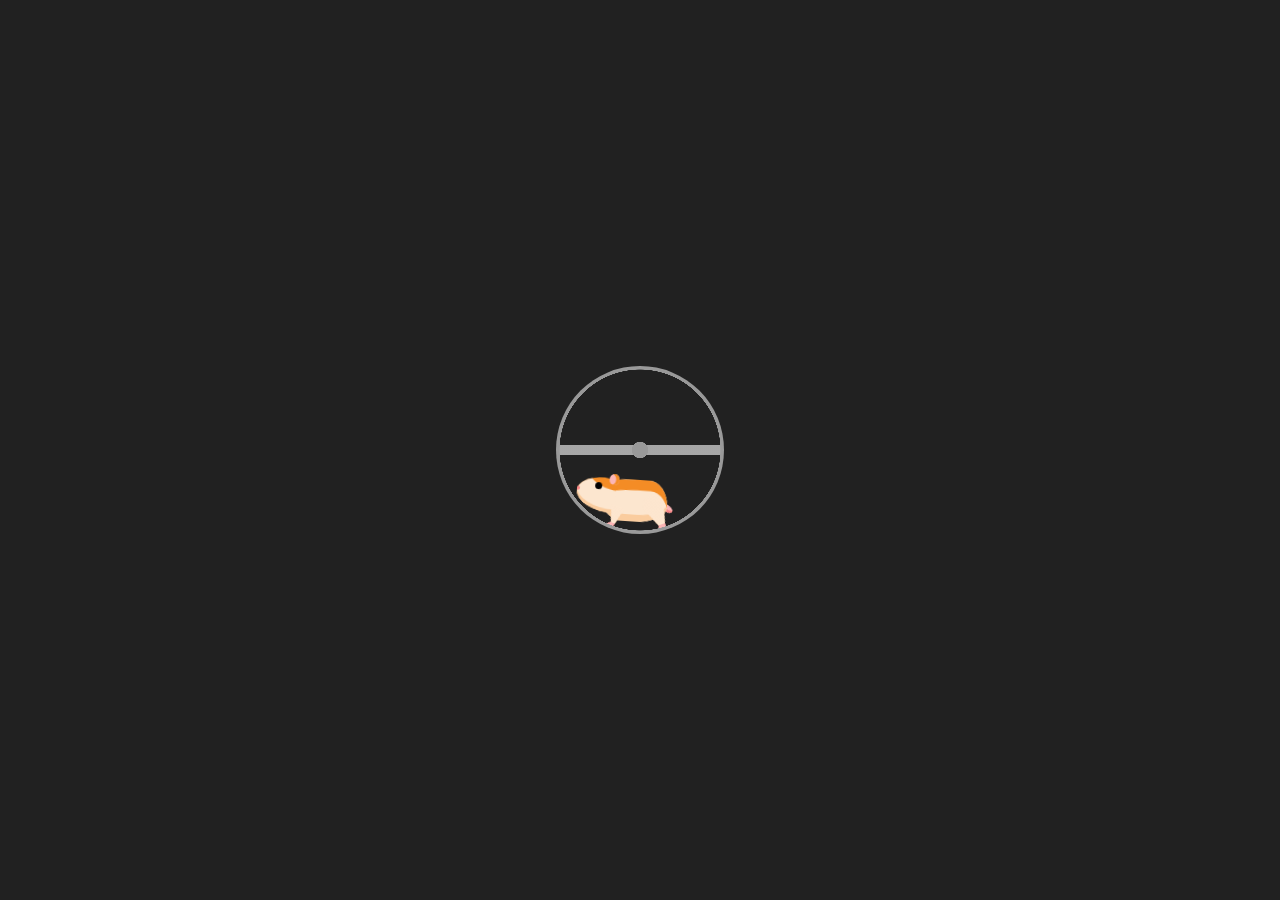
<file: index.html>
<!DOCTYPE html>
<html lang="en">
<head>
    <meta charset="UTF-8">
    <meta name="viewport" content="width=device-width, initial-scale=1.0">
    <link rel="stylesheet" href="./style/load.css">
	<link rel="shortcut icon" href="assets/task_fav.png" type="image/x-icon">
    <title>Load</title>
</head>
<body>
    <div aria-label="Orange and tan hamster running in a metal wheel" role="img" class="wheel-and-hamster">
	    <div class="wheel"></div>
	    <div class="hamster">
	    	<div class="hamster__body">
	    		<div class="hamster__head">
	    			<div class="hamster__ear"></div>
	    			<div class="hamster__eye"></div>
	    			<div class="hamster__nose"></div>
	    		</div>
	    		<div class="hamster__limb hamster__limb--fr"></div>
	    		<div class="hamster__limb hamster__limb--fl"></div>
	    		<div class="hamster__limb hamster__limb--br"></div>
	    		<div class="hamster__limb hamster__limb--bl"></div>
	    		<div class="hamster__tail"></div>
	    	</div>
	    </div>
	    <div class="spoke"></div>
    </div>
    <script>
        setTimeout(() => {
            window.location.href = "inicio.html";
        }, 5000);
    </script>
</body>
</html>
</file>
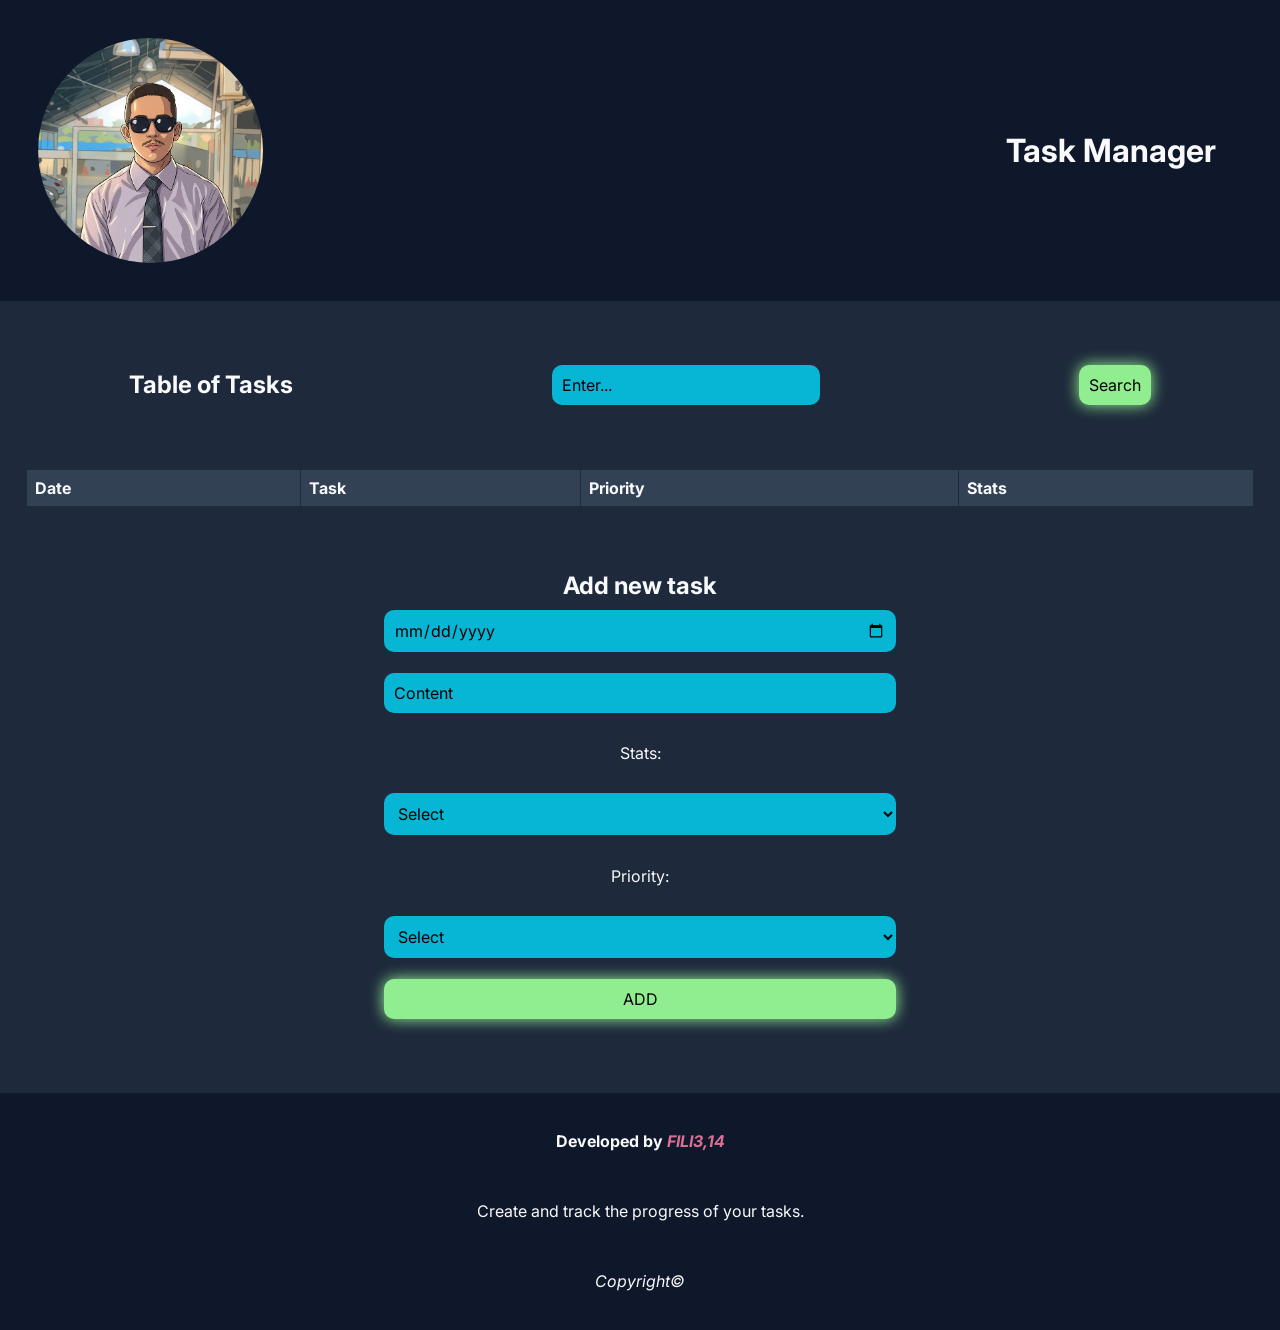
<file: inicio.html>
<!DOCTYPE html>
<html lang="pt-BR">
<head>
    <meta charset="UTF-8">
    <meta name="viewport" content="width=device-width, initial-scale=1.0">
    <script src="./script/script.js" defer></script>
    <link rel="shortcut icon" href="assets/task_fav.png" type="image/x-icon">
    <link rel="stylesheet" href="./style/style.css">
    <link rel="preconnect" href="https://fonts.googleapis.com">
    <link rel="preconnect" href="https://fonts.gstatic.com" crossorigin>
    <link href="https://fonts.googleapis.com/css2?family=Inter:wght@300;400;500;600;700&display=swap" rel="stylesheet">
</head>
<body>
    <header>
        <img src="./assets/eu.png" alt="eu">
        <h1>Task Manager</h1>
    </header>
    <main>
        <section>
            <div id="inicio">
                <h2>Table of Tasks</h2>
                <input id="content_search" type="search" placeholder="Enter...">
                <button id="search">Search</button>
            </div>
            <table id="view-list">
                <thead>
                    <tr>
                        <th>Date</th>
                        <th>Task</th>
                        <th>Priority</th>
                        <th>Stats</th>
                    </tr>
                </thead>
                <tbody id="task-list">
                    <!-- As tarefas serão adicionadas aqui dinamicamente -->
                </tbody>
            </table>
        </section>
        <section id="add">
            <h2>Add new task</h2>
            <input type="date" id="date">
            <input type="text" id="content" placeholder="Content">
            <label for="stats">Stats:</label>
            <select id="stats">
                <option value="" disabled selected>Select</option>
                <option value="Pending">Pending</option>
                <option value="In progress">In progress</option>
                <option value="Completed">Completed</option>
            </select>
            <label for="priority">Priority:</label>
            <select id="priority">
                <option value="" disabled selected>Select</option>
                <option value="Baixa">Low</option>
                <option value="Média">Medium</option>
                <option value="Alta">High</option>
            </select>
            <button id="btnAdd">ADD</button>
        </section>
    </main>
    <footer>
        <h4>Developed by <a style="font-style: italic; color: palevioletred;" href="https://www.instagram.com/luiz_fili3.14/" target="_blank">FILI3,14</a></h4>
        <p>Create and track the progress of your tasks.</p>
        <p><i>Copyright©</i></p>
    </footer>
</body>
</html>
</file>
<file: style/load.css>
* {
    padding: 0;
    margin: 0;
    box-sizing: border-box;
}

body {
    width: 100%;
    height: 100vh;
    align-items: center;
    display: flex;
    justify-content: center;
    background-color: #212121;
}

.wheel-and-hamster {
  --dur: 1s;
  position: relative;
  width: 12em;
  height: 12em;
  font-size: 14px;
}

.wheel,
.hamster,
.hamster div,
.spoke {
  position: absolute;
}

.wheel,
.spoke {
  border-radius: 50%;
  top: 0;
  left: 0;
  width: 100%;
  height: 100%;
}

.wheel {
  background: radial-gradient(100% 100% at center,hsla(0,0%,60%,0) 47.8%,hsl(0,0%,60%) 48%);
  z-index: 2;
}

.hamster {
  animation: hamster var(--dur) ease-in-out infinite;
  top: 50%;
  left: calc(50% - 3.5em);
  width: 7em;
  height: 3.75em;
  transform: rotate(4deg) translate(-0.8em,1.85em);
  transform-origin: 50% 0;
  z-index: 1;
}

.hamster__head {
  animation: hamsterHead var(--dur) ease-in-out infinite;
  background: hsl(30,90%,55%);
  border-radius: 70% 30% 0 100% / 40% 25% 25% 60%;
  box-shadow: 0 -0.25em 0 hsl(30,90%,80%) inset,
		0.75em -1.55em 0 hsl(30,90%,90%) inset;
  top: 0;
  left: -2em;
  width: 2.75em;
  height: 2.5em;
  transform-origin: 100% 50%;
}

.hamster__ear {
  animation: hamsterEar var(--dur) ease-in-out infinite;
  background: hsl(0,90%,85%);
  border-radius: 50%;
  box-shadow: -0.25em 0 hsl(30,90%,55%) inset;
  top: -0.25em;
  right: -0.25em;
  width: 0.75em;
  height: 0.75em;
  transform-origin: 50% 75%;
}

.hamster__eye {
  animation: hamsterEye var(--dur) linear infinite;
  background-color: hsl(0,0%,0%);
  border-radius: 50%;
  top: 0.375em;
  left: 1.25em;
  width: 0.5em;
  height: 0.5em;
}

.hamster__nose {
  background: hsl(0,90%,75%);
  border-radius: 35% 65% 85% 15% / 70% 50% 50% 30%;
  top: 0.75em;
  left: 0;
  width: 0.2em;
  height: 0.25em;
}

.hamster__body {
  animation: hamsterBody var(--dur) ease-in-out infinite;
  background: hsl(30,90%,90%);
  border-radius: 50% 30% 50% 30% / 15% 60% 40% 40%;
  box-shadow: 0.1em 0.75em 0 hsl(30,90%,55%) inset,
		0.15em -0.5em 0 hsl(30,90%,80%) inset;
  top: 0.25em;
  left: 2em;
  width: 4.5em;
  height: 3em;
  transform-origin: 17% 50%;
  transform-style: preserve-3d;
}

.hamster__limb--fr,
.hamster__limb--fl {
  clip-path: polygon(0 0,100% 0,70% 80%,60% 100%,0% 100%,40% 80%);
  top: 2em;
  left: 0.5em;
  width: 1em;
  height: 1.5em;
  transform-origin: 50% 0;
}

.hamster__limb--fr {
  animation: hamsterFRLimb var(--dur) linear infinite;
  background: linear-gradient(hsl(30,90%,80%) 80%,hsl(0,90%,75%) 80%);
  transform: rotate(15deg) translateZ(-1px);
}

.hamster__limb--fl {
  animation: hamsterFLLimb var(--dur) linear infinite;
  background: linear-gradient(hsl(30,90%,90%) 80%,hsl(0,90%,85%) 80%);
  transform: rotate(15deg);
}

.hamster__limb--br,
.hamster__limb--bl {
  border-radius: 0.75em 0.75em 0 0;
  clip-path: polygon(0 0,100% 0,100% 30%,70% 90%,70% 100%,30% 100%,40% 90%,0% 30%);
  top: 1em;
  left: 2.8em;
  width: 1.5em;
  height: 2.5em;
  transform-origin: 50% 30%;
}

.hamster__limb--br {
  animation: hamsterBRLimb var(--dur) linear infinite;
  background: linear-gradient(hsl(30,90%,80%) 90%,hsl(0,90%,75%) 90%);
  transform: rotate(-25deg) translateZ(-1px);
}

.hamster__limb--bl {
  animation: hamsterBLLimb var(--dur) linear infinite;
  background: linear-gradient(hsl(30,90%,90%) 90%,hsl(0,90%,85%) 90%);
  transform: rotate(-25deg);
}

.hamster__tail {
  animation: hamsterTail var(--dur) linear infinite;
  background: hsl(0,90%,85%);
  border-radius: 0.25em 50% 50% 0.25em;
  box-shadow: 0 -0.2em 0 hsl(0,90%,75%) inset;
  top: 1.5em;
  right: -0.5em;
  width: 1em;
  height: 0.5em;
  transform: rotate(30deg) translateZ(-1px);
  transform-origin: 0.25em 0.25em;
}

.spoke {
  animation: spoke var(--dur) linear infinite;
  background: radial-gradient(100% 100% at center,hsl(0,0%,60%) 4.8%,hsla(0,0%,60%,0) 5%),
		linear-gradient(hsla(0,0%,55%,0) 46.9%,hsl(0,0%,65%) 47% 52.9%,hsla(0,0%,65%,0) 53%) 50% 50% / 99% 99% no-repeat;
}

/* Animations */
@keyframes hamster {
  from, to {
    transform: rotate(4deg) translate(-0.8em,1.85em);
  }

  50% {
    transform: rotate(0) translate(-0.8em,1.85em);
  }
}

@keyframes hamsterHead {
  from, 25%, 50%, 75%, to {
    transform: rotate(0);
  }

  12.5%, 37.5%, 62.5%, 87.5% {
    transform: rotate(8deg);
  }
}

@keyframes hamsterEye {
  from, 90%, to {
    transform: scaleY(1);
  }

  95% {
    transform: scaleY(0);
  }
}

@keyframes hamsterEar {
  from, 25%, 50%, 75%, to {
    transform: rotate(0);
  }

  12.5%, 37.5%, 62.5%, 87.5% {
    transform: rotate(12deg);
  }
}

@keyframes hamsterBody {
  from, 25%, 50%, 75%, to {
    transform: rotate(0);
  }

  12.5%, 37.5%, 62.5%, 87.5% {
    transform: rotate(-2deg);
  }
}

@keyframes hamsterFRLimb {
  from, 25%, 50%, 75%, to {
    transform: rotate(50deg) translateZ(-1px);
  }

  12.5%, 37.5%, 62.5%, 87.5% {
    transform: rotate(-30deg) translateZ(-1px);
  }
}

@keyframes hamsterFLLimb {
  from, 25%, 50%, 75%, to {
    transform: rotate(-30deg);
  }

  12.5%, 37.5%, 62.5%, 87.5% {
    transform: rotate(50deg);
  }
}

@keyframes hamsterBRLimb {
  from, 25%, 50%, 75%, to {
    transform: rotate(-60deg) translateZ(-1px);
  }

  12.5%, 37.5%, 62.5%, 87.5% {
    transform: rotate(20deg) translateZ(-1px);
  }
}

@keyframes hamsterBLLimb {
  from, 25%, 50%, 75%, to {
    transform: rotate(20deg);
  }

  12.5%, 37.5%, 62.5%, 87.5% {
    transform: rotate(-60deg);
  }
}

@keyframes hamsterTail {
  from, 25%, 50%, 75%, to {
    transform: rotate(30deg) translateZ(-1px);
  }

  12.5%, 37.5%, 62.5%, 87.5% {
    transform: rotate(10deg) translateZ(-1px);
  }
}

@keyframes spoke {
  from {
    transform: rotate(0);
  }

  to {
    transform: rotate(-1turn);
  }
}

#loader {
    transition: opacity 0.5s ease;
}

#loader.hidden {
    opacity: 0;
    pointer-events: none;
}
</file>
<file: style/style.css>
* {
    margin: 0;
    padding: 0;
    box-sizing: border-box;
    font-family: 'Inter', sans-serif;
}

header {
    background-color: #0F172A;
    width: 100%;
    display: flex;
    align-items: center;
    justify-content: space-between;
    color: #F8FAFC;
    animation: top 1s linear;
    padding: 5%;

    & img {
        border-radius: 100%;
        width: 15%;
        transform: scale(1.3);
    }
}

#inicio {
    display: flex;
    justify-content: space-around;
    align-items: center;
    color: #F8FAFC;
}

@keyframes top{
    from {
        transform: translateY(-100%);
    }
    to {
        transform: translateY(0%);
    }
}

@keyframes bottom{
    from {
        transform: translateY(100%);
        opacity: 0;
    }
    to {
        transform: translateY(0%);
        opacity: 1;
    }
}

.s-pendente {
    color: red
}

.s-concluida {
    color: green;
}

.s-em-andamento {
    color: blue;
}

body {
    text-align: center;
    background-color: #1E293B;
    display: flex;
    flex-direction: column;
    justify-content: space-between;
    height: 100vh;
    width: 100%;
}

@keyframes linhaSubindo {
  to {
    opacity: 1;
    transform: translateY(0);
  }
}

#content_search {
    margin-block: 5%;
}

table {
    width: 96%;
    border-collapse: collapse;
    margin-inline: 2%;

    & tr {
        align-items: center;
        justify-content: center;
        text-align: center;
        justify-items: center;
        opacity: 0;
        transform: translateY(20px);
        animation: linhaSubindo 1s ease forwards;
    }

    & th {
        background-color: #334155;
        color: #F8FAFC;
    }

    & td {
        background-color: #06B6D4;
    }

    & th, td {
        border: 1px solid transparent;
        padding: 8px;
        text-align: left;
    }
}

#add {
    margin-block: 5%;
    color: #F8FAFC;
    display: flex;
    flex-direction: column;
    margin-inline: 30%;
}

input, label, select {
    padding: 10px;
    border-radius: 10px;
    border: 0;
}

option {
    background-color: white;
}

input, select, ::placeholder {
    background-color: #06B6D4;
    color: black;
}

button {
    padding: 10px;
    border-radius: 10px;
    border: 0;
    background-color: lightgreen;
    box-shadow: 0 0 15px palegreen;
}

button:hover {
    cursor: pointer;
}

#edit {
    background-color: paleturquoise;
    position: relative;
    box-shadow: 0 0 15px paleturquoise;
}

#exclude {
    background-color: palevioletred;
    margin-left: 10%;
    position: relative;
    box-shadow: 0 0 15px palevioletred;
}

input, button, label, select {
    margin-block: 2%;
    font-size: medium;
    animation: bottom 1s ease forwards;
}

footer {
    background-color: #0F172A;
    color: #F8FAFC;
    width: 100%;
    padding-block: 3%;
    display: flex;
    flex-direction: column;
    justify-content: space-around;
    align-items: center;
    animation: bottom 1s linear;
    gap: 50px;

    & a {
        text-decoration: none;
    }

    & a:hover {
        text-decoration: underline;
    }
}

@media (max-width: 540px) {
  header {
    flex-direction: column;

    & img {
        width: 30%;
        transform: scale(1.0);
    }
  }

  body {
    height: auto;

  }

  #inicio {
    margin-block: 6%;
    flex-direction: column;
    align-items: stretch;
    gap: 12px;
    padding-inline: 10%;
  }

  table {
    width: 100%;
    margin-inline: 0;
    font-size: 0.95rem;
  }

  table th,
  table td {
    padding: 6px;
  }

  #add {
    margin-inline: 5%;
    width: auto;

    & h2 {
        margin-bottom: 5%;
    }
  }

  input,
  select,
  button {
    width: 80%;
    max-width: none;
    margin-inline: 10%;
    font-size: small;
  }

  footer {
    padding-block: 20px;
    gap: 16px;
  }
}
</file>
